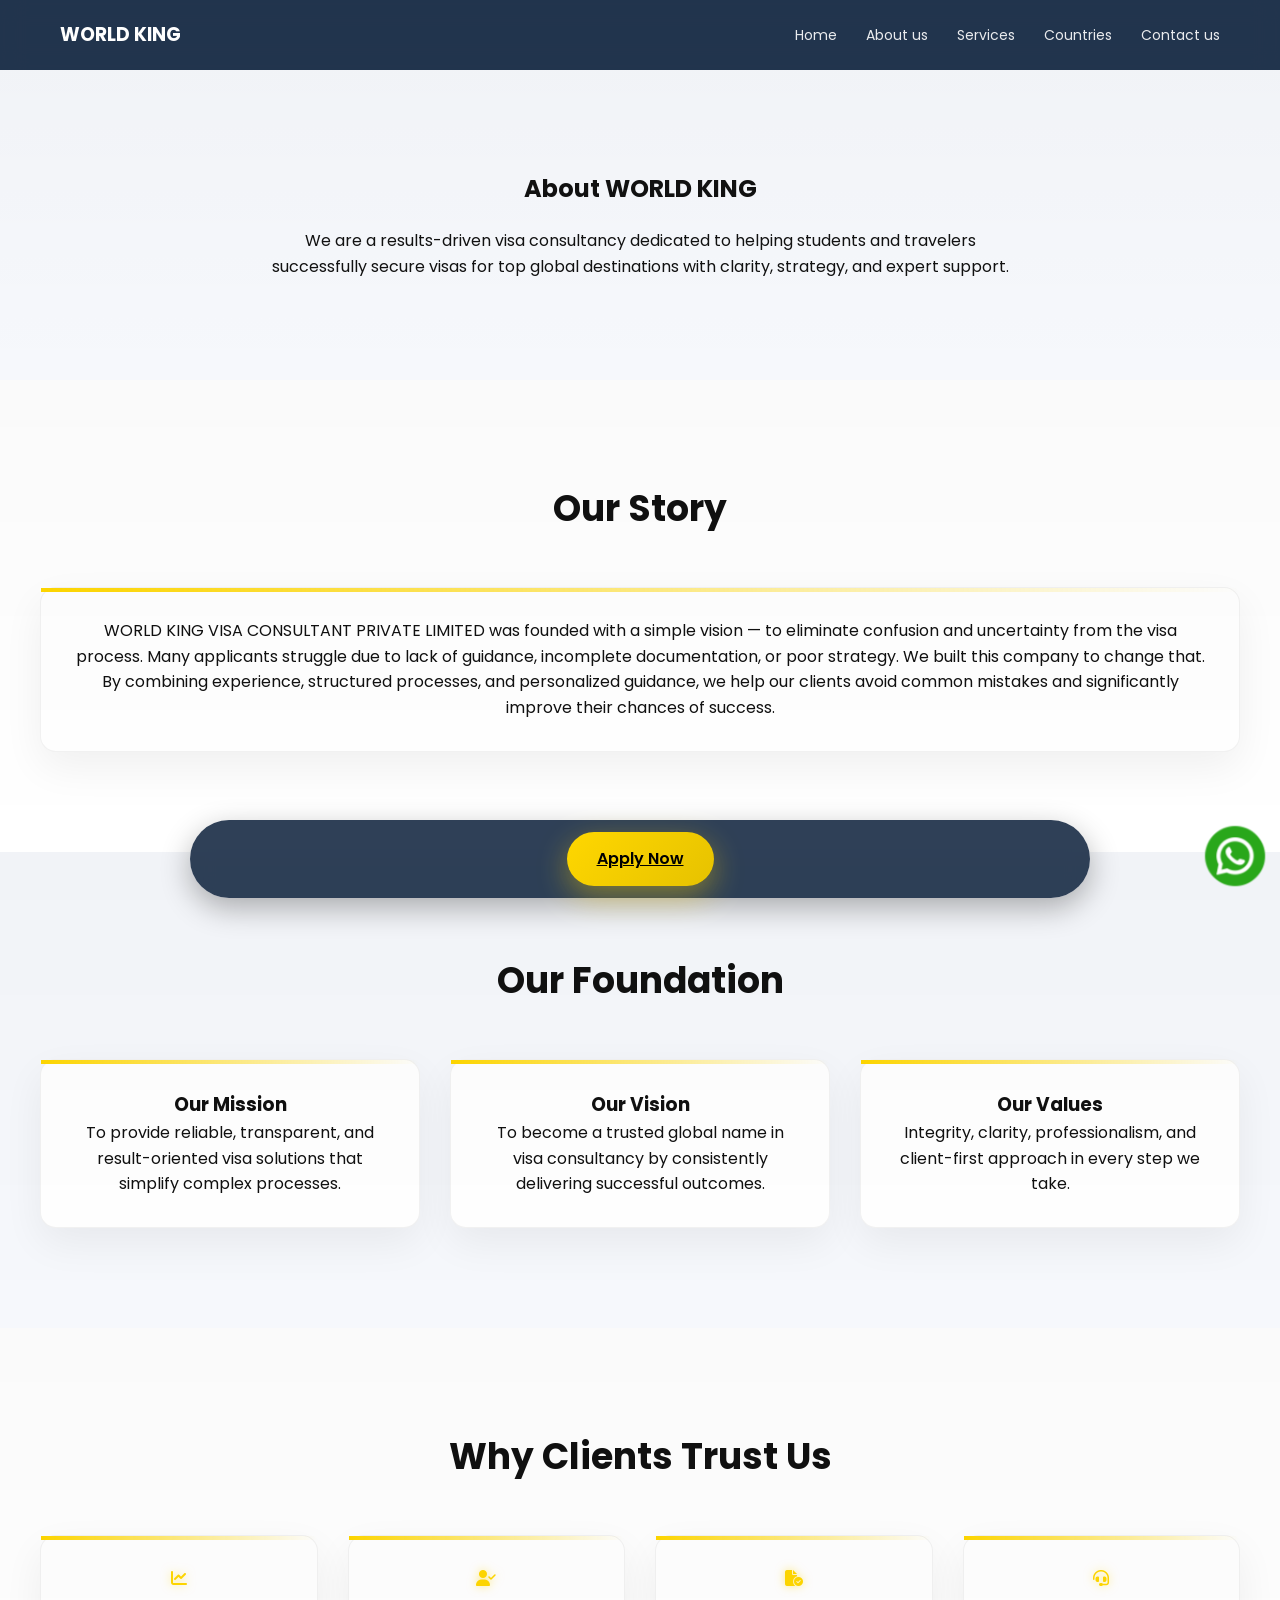
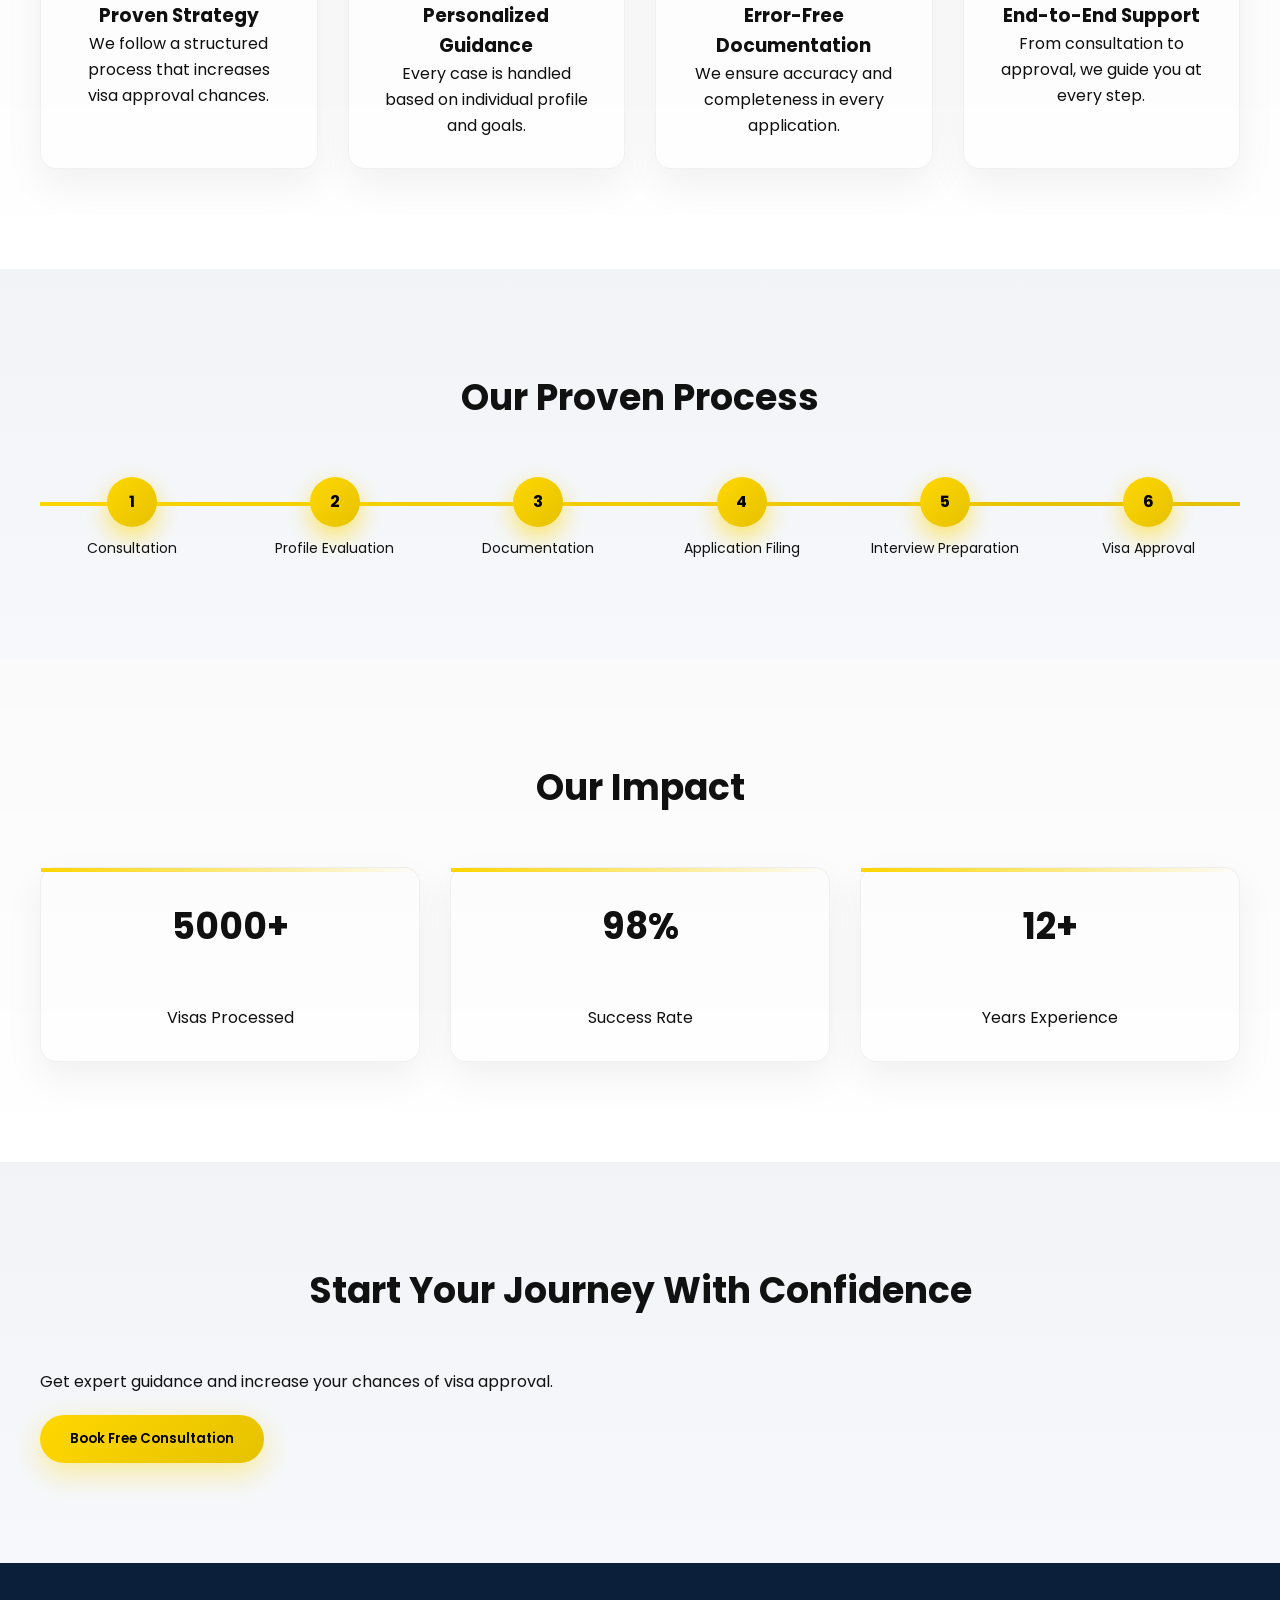
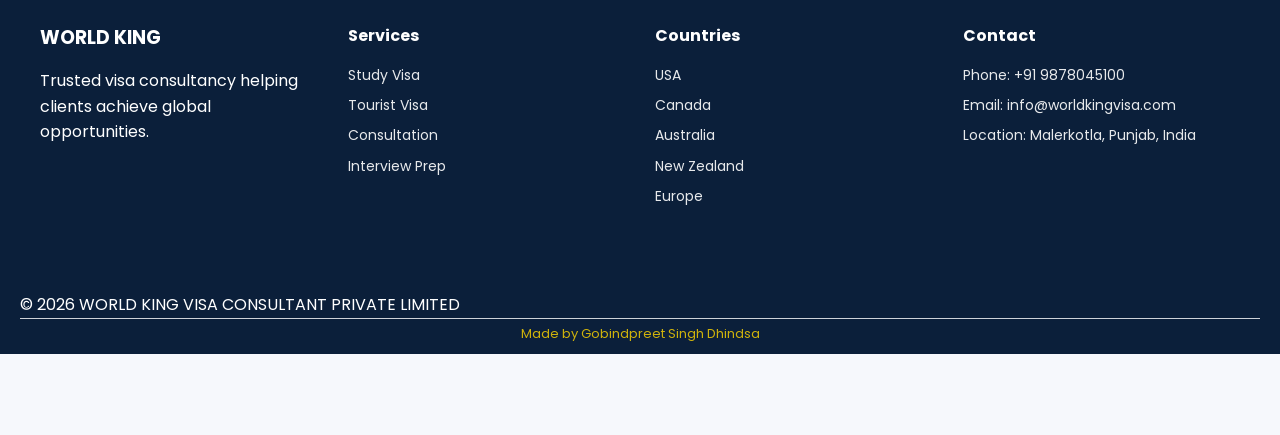
<file: about.html>
<!DOCTYPE html>
<html lang="en">
<head>
<meta charset="UTF-8">
<meta name="viewport" content="width=device-width, initial-scale=1.0">
<title>About Us - WORLD KING</title>

<link rel="stylesheet" href="css/style.css">
<link href="https://fonts.googleapis.com/css2?family=Poppins:wght@300;400;600;700&display=swap" rel="stylesheet">
<link rel="stylesheet" href="https://cdnjs.cloudflare.com/ajax/libs/font-awesome/6.5.0/css/all.min.css">

</head>

<body>

<div id="navbar"></div>

<div class="page-content">

<!-- HERO -->
<section>
<div class="container">

<h1 style="text-align:center;margin-bottom:20px;">About WORLD KING</h1>

<p style="text-align:center;max-width:750px;margin:auto;">
We are a results-driven visa consultancy dedicated to helping students and travelers successfully secure visas for top global destinations with clarity, strategy, and expert support.
</p>

</div>
</section>

<!-- STORY -->
<section>
<div class="container">

<h2>Our Story</h2>

<div class="card fade-in">
<p>
WORLD KING VISA CONSULTANT PRIVATE LIMITED was founded with a simple vision — to eliminate confusion and uncertainty from the visa process. Many applicants struggle due to lack of guidance, incomplete documentation, or poor strategy. We built this company to change that.
</p>

<p>
By combining experience, structured processes, and personalized guidance, we help our clients avoid common mistakes and significantly improve their chances of success.
</p>
</div>

</div>
</section>

<!-- MISSION VISION VALUES -->
<section>
<div class="container">

<h2>Our Foundation</h2>

<div class="grid">

<div class="card fade-in">
<h3>Our Mission</h3>
<p>To provide reliable, transparent, and result-oriented visa solutions that simplify complex processes.</p>
</div>

<div class="card fade-in">
<h3>Our Vision</h3>
<p>To become a trusted global name in visa consultancy by consistently delivering successful outcomes.</p>
</div>

<div class="card fade-in">
<h3>Our Values</h3>
<p>Integrity, clarity, professionalism, and client-first approach in every step we take.</p>
</div>

</div>

</div>
</section>

<!-- WHY CHOOSE US -->
<section>
<div class="container">

<h2>Why Clients Trust Us</h2>

<div class="grid">

<div class="card fade-in">
<i class="fa-solid fa-chart-line"></i>
<h3>Proven Strategy</h3>
<p>We follow a structured process that increases visa approval chances.</p>
</div>

<div class="card fade-in">
<i class="fa-solid fa-user-check"></i>
<h3>Personalized Guidance</h3>
<p>Every case is handled based on individual profile and goals.</p>
</div>

<div class="card fade-in">
<i class="fa-solid fa-file-circle-check"></i>
<h3>Error-Free Documentation</h3>
<p>We ensure accuracy and completeness in every application.</p>
</div>

<div class="card fade-in">
<i class="fa-solid fa-headset"></i>
<h3>End-to-End Support</h3>
<p>From consultation to approval, we guide you at every step.</p>
</div>

</div>

</div>
</section>

<!-- PROCESS -->
<section>
<div class="container">

<h2>Our Proven Process</h2>

<div class="process">

<div class="step fade-in">
<div class="circle">1</div>
<p>Consultation</p>
</div>

<div class="step fade-in">
<div class="circle">2</div>
<p>Profile Evaluation</p>
</div>

<div class="step fade-in">
<div class="circle">3</div>
<p>Documentation</p>
</div>

<div class="step fade-in">
<div class="circle">4</div>
<p>Application Filing</p>
</div>

<div class="step fade-in">
<div class="circle">5</div>
<p>Interview Preparation</p>
</div>

<div class="step fade-in">
<div class="circle">6</div>
<p>Visa Approval</p>
</div>

</div>

</div>
</section>

<!-- STATS -->
<section>
<div class="container">

<h2>Our Impact</h2>

<div class="grid">

<div class="card fade-in">
<h2>5000+</h2>
<p>Visas Processed</p>
</div>

<div class="card fade-in">
<h2>98%</h2>
<p>Success Rate</p>
</div>

<div class="card fade-in">
<h2>12+</h2>
<p>Years Experience</p>
</div>

</div>

</div>
</section>

<!-- CTA -->
<section>
<div class="container">

<h2>Start Your Journey With Confidence</h2>

<p style="margin-bottom:20px;">
Get expert guidance and increase your chances of visa approval.
</p>

<a href="contact.html">
<button class="btn">Book Free Consultation</button>
</a>

</div>
</section>

</div>

<div id="footer"></div>

<!-- FIXED CTA -->
<div class="cta-bar">
<a href="contact.html" class="btn">Apply Now</a>
</div>

<!-- WHATSAPP -->
<a class="whatsapp" href="https://wa.me/919878045100" target="_blank"><img src="whatsapp.png" width="60"></a>

<script src="js/script.js"></script>

</body>
</html>
</file>
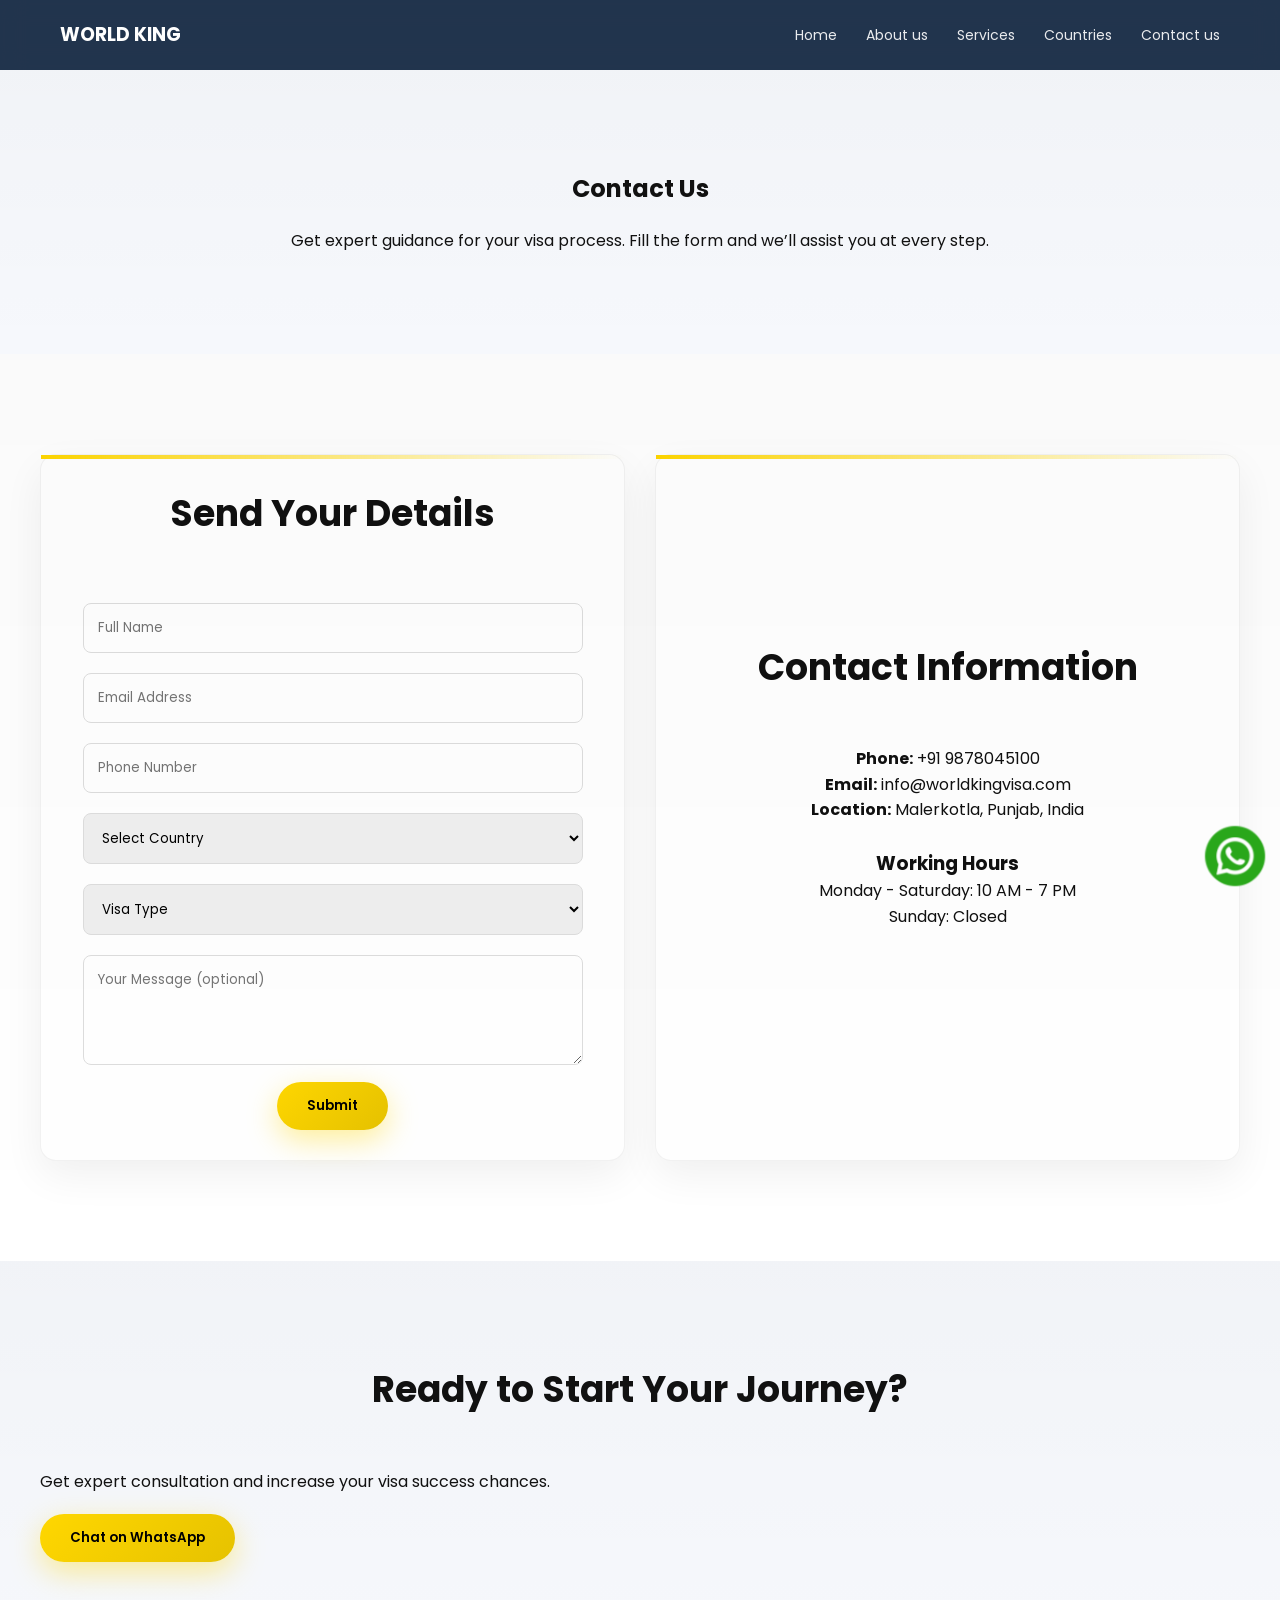
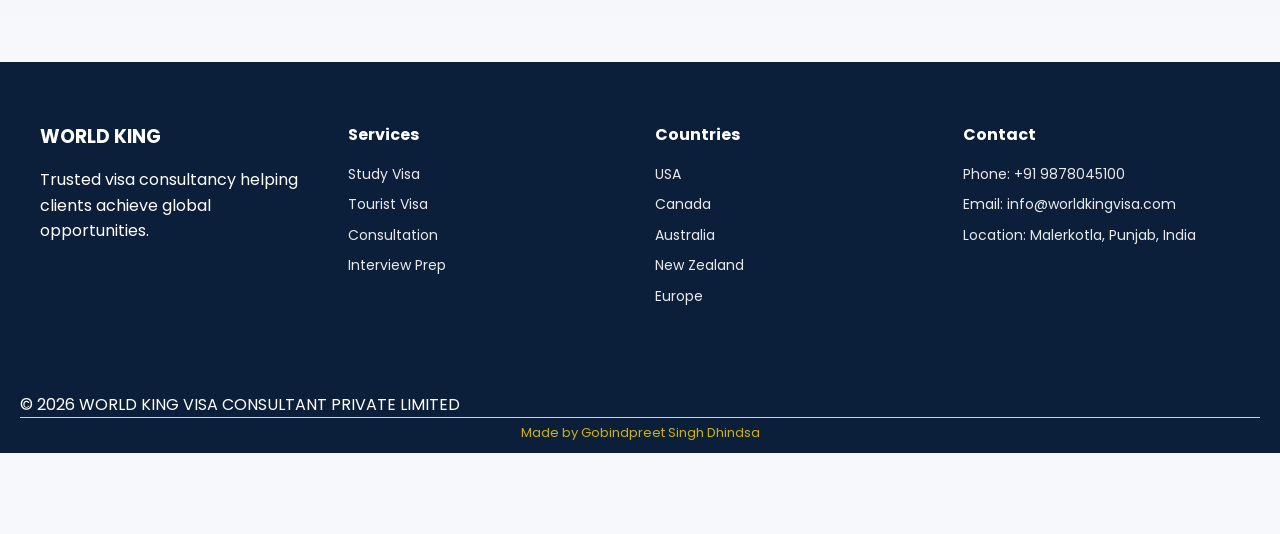
<file: contact.html>
<!DOCTYPE html>
<html lang="en">
<head>
<meta charset="UTF-8">
<meta name="viewport" content="width=device-width, initial-scale=1.0">
<title>Contact Us - WORLD KING</title>

<link rel="stylesheet" href="css/style.css">
<link href="https://fonts.googleapis.com/css2?family=Poppins:wght@300;400;600;700&display=swap" rel="stylesheet">
<link rel="stylesheet" href="https://cdnjs.cloudflare.com/ajax/libs/font-awesome/6.5.0/css/all.min.css">

</head>

<body>

<div id="navbar"></div>

<div class="page-content">

<!-- HERO -->
<section>
<div class="container">

<h1 style="text-align:center;margin-bottom:20px;">Contact Us</h1>
<p style="text-align:center;max-width:700px;margin:auto;">
Get expert guidance for your visa process. Fill the form and we’ll assist you at every step.
</p>

</div>
</section>

<!-- CONTACT SECTION -->
<section>
<div class="container">

<div class="grid">

<!-- FORM -->
<div class="card fade-in">

<h2>Send Your Details</h2>

<form id="contactForm">

<input type="text" id="name" placeholder="Full Name" required>
<input type="email" id="email" placeholder="Email Address" required>
<input type="tel" id="phone" placeholder="Phone Number" required>

<select id="country" required>
<option value="">Select Country</option>
<option>USA</option>
<option>Canada</option>
<option>Australia</option>
<option>New Zealand</option>
<option>Europe</option>
</select>

<select id="visa" required>
<option value="">Visa Type</option>
<option>Study Visa</option>
<option>Tourist Visa</option>
</select>

<textarea id="message" rows="4" placeholder="Your Message (optional)"></textarea>

<button type="submit" class="btn">Submit</button>

</form>

</div>

<!-- CONTACT INFO -->
<div class="card fade-in">
<br><br><br><br><br><br>
<h2>Contact Information</h2>

<p><strong>Phone:</strong> +91 9878045100</p>
<p><strong>Email:</strong> info@worldkingvisa.com</p>
<p><strong>Location:</strong> Malerkotla, Punjab, India</p>

<br>

<h3>Working Hours</h3>
<p>Monday - Saturday: 10 AM - 7 PM</p>
<p>Sunday: Closed</p>

<br>

</p>

</div>

</div>

</div>
</section>

<!-- CTA -->
<section>
<div class="container">

<h2>Ready to Start Your Journey?</h2>

<p style="margin-bottom:20px;">
Get expert consultation and increase your visa success chances.
</p>

<a href="https://wa.me/919878045100" target="_blank">
<button class="btn">Chat on WhatsApp</button>
</a>

</div>
</section>

</div>

<div id="footer"></div>

<!-- WHATSAPP -->
<a class="whatsapp" href="https://wa.me/919878045100" target="_blank"><img src="whatsapp.png" width="60"></a>

<script src="js/script.js"></script>

</body>
</html>
</file>
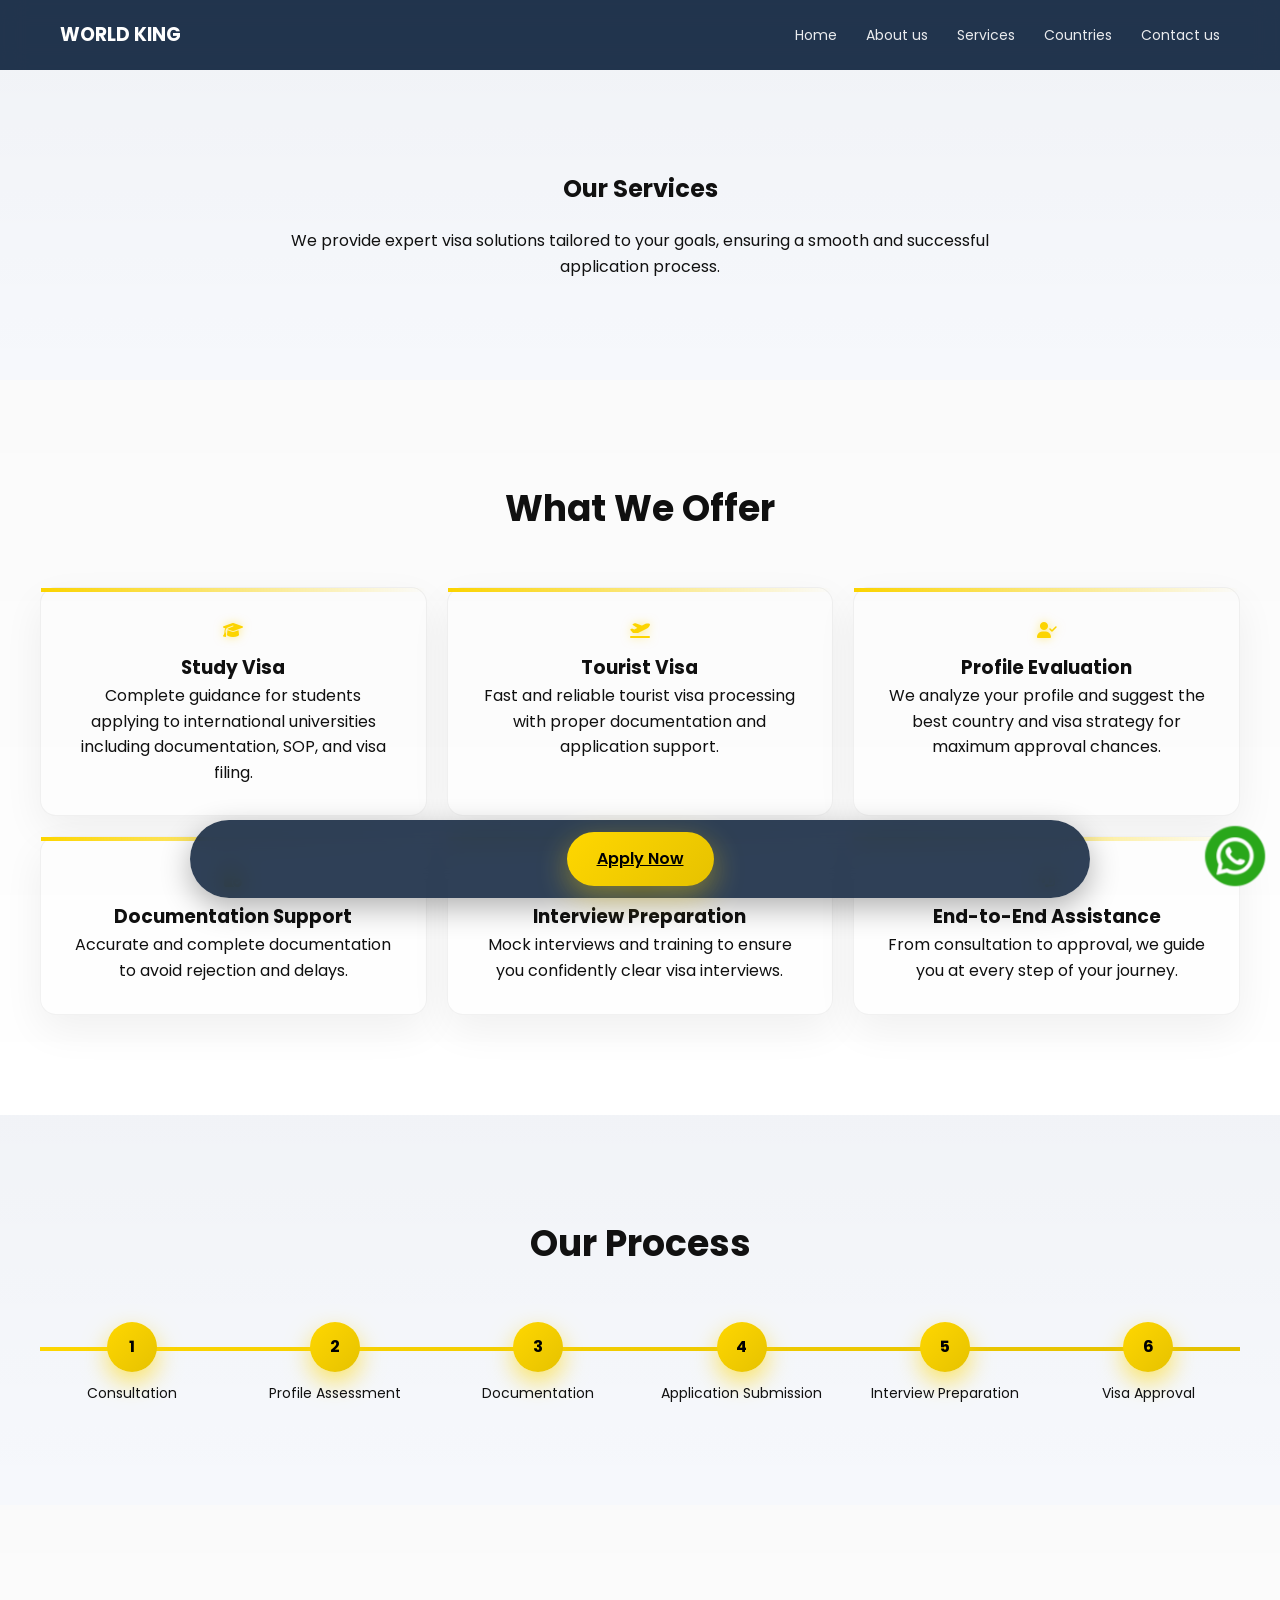
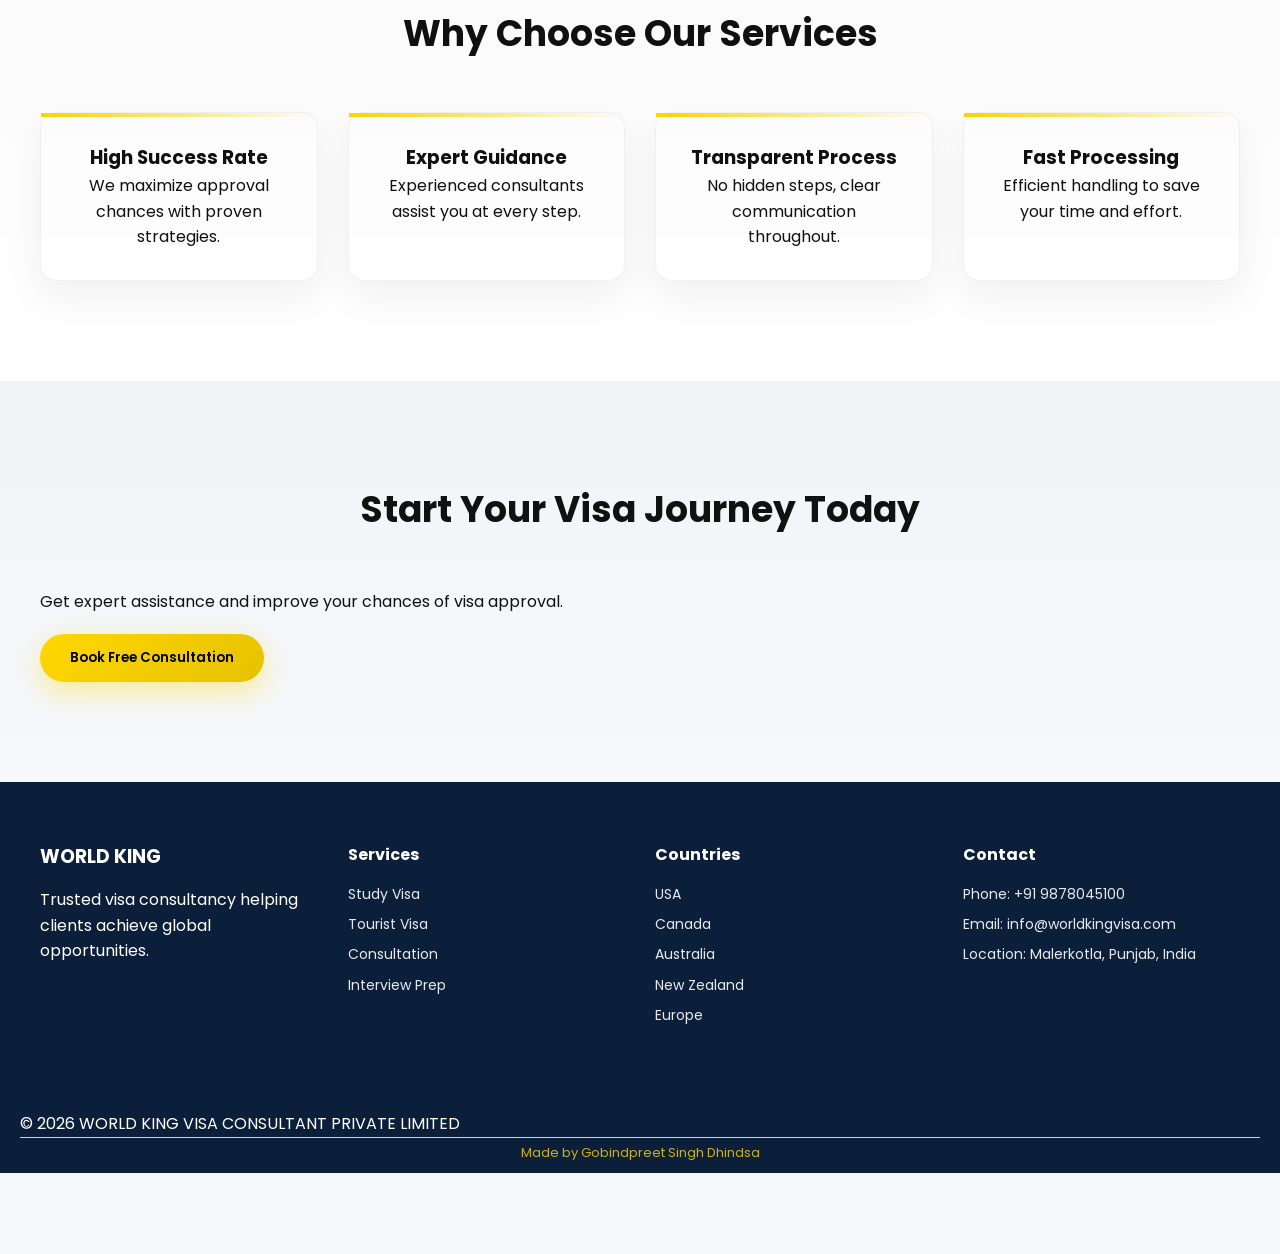
<file: services.html>
<!DOCTYPE html>
<html lang="en">
<head>
<meta charset="UTF-8">
<meta name="viewport" content="width=device-width, initial-scale=1.0">
<title>Services - WORLD KING</title>

<link rel="stylesheet" href="css/style.css">
<link href="https://fonts.googleapis.com/css2?family=Poppins:wght@300;400;600;700&display=swap" rel="stylesheet">
<link rel="stylesheet" href="https://cdnjs.cloudflare.com/ajax/libs/font-awesome/6.5.0/css/all.min.css">

</head>

<body>

<div id="navbar"></div>

<div class="page-content">

<!-- HERO -->
<section>
<div class="container">

<h1 style="text-align:center;margin-bottom:20px;">Our Services</h1>
<p style="text-align:center;max-width:700px;margin:auto;">
We provide expert visa solutions tailored to your goals, ensuring a smooth and successful application process.
</p>

</div>
</section>

<!-- MAIN SERVICES -->
<section>
<div class="container">

<h2>What We Offer</h2>

<div class="grid offer-grid">

<div class="card fade-in">
<i class="fa-solid fa-graduation-cap"></i>
<h3>Study Visa</h3>
<p>
Complete guidance for students applying to international universities including documentation, SOP, and visa filing.
</p>
</div>

<div class="card fade-in">
<i class="fa-solid fa-plane-departure"></i>
<h3>Tourist Visa</h3>
<p>
Fast and reliable tourist visa processing with proper documentation and application support.
</p>
</div>

<div class="card fade-in">
<i class="fa-solid fa-user-check"></i>
<h3>Profile Evaluation</h3>
<p>
We analyze your profile and suggest the best country and visa strategy for maximum approval chances.
</p>
</div>

<div class="card fade-in">
<i class="fa-solid fa-file-circle-check"></i>
<h3>Documentation Support</h3>
<p>
Accurate and complete documentation to avoid rejection and delays.
</p>
</div>

<div class="card fade-in">
<i class="fa-solid fa-comments"></i>
<h3>Interview Preparation</h3>
<p>
Mock interviews and training to ensure you confidently clear visa interviews.
</p>
</div>

<div class="card fade-in">
<i class="fa-solid fa-headset"></i>
<h3>End-to-End Assistance</h3>
<p>
From consultation to approval, we guide you at every step of your journey.
</p>
</div>

</div>

</div>
</section>

<!-- PROCESS -->
<section>
<div class="container">

<h2>Our Process</h2>

<div class="process">

<div class="step fade-in">
<div class="circle">1</div>
<p>Consultation</p>
</div>

<div class="step fade-in">
<div class="circle">2</div>
<p>Profile Assessment</p>
</div>

<div class="step fade-in">
<div class="circle">3</div>
<p>Documentation</p>
</div>

<div class="step fade-in">
<div class="circle">4</div>
<p>Application Submission</p>
</div>

<div class="step fade-in">
<div class="circle">5</div>
<p>Interview Preparation</p>
</div>

<div class="step fade-in">
<div class="circle">6</div>
<p>Visa Approval</p>
</div>

</div>

</div>
</section>

<!-- WHY CHOOSE US -->
<section>
<div class="container">

<h2>Why Choose Our Services</h2>

<div class="grid">

<div class="card fade-in">
<h3>High Success Rate</h3>
<p>We maximize approval chances with proven strategies.</p>
</div>

<div class="card fade-in">
<h3>Expert Guidance</h3>
<p>Experienced consultants assist you at every step.</p>
</div>

<div class="card fade-in">
<h3>Transparent Process</h3>
<p>No hidden steps, clear communication throughout.</p>
</div>

<div class="card fade-in">
<h3>Fast Processing</h3>
<p>Efficient handling to save your time and effort.</p>
</div>

</div>

</div>
</section>

<!-- CTA -->
<section>
<div class="container">

<h2>Start Your Visa Journey Today</h2>

<p style="margin-bottom:20px;">
Get expert assistance and improve your chances of visa approval.
</p>

<a href="contact.html">
<button class="btn">Book Free Consultation</button>
</a>

</div>
</section>

</div>

<div id="footer"></div>

<!-- FIXED CTA -->
<div class="cta-bar">
<a href="contact.html" class="btn">Apply Now</a>
</div>

<!-- WHATSAPP -->
<a class="whatsapp" href="https://wa.me/919878045100" target="_blank"><img src="whatsapp.png" width="60"></a>

<script src="js/script.js"></script>

</body>
</html>
</file>
<file: css/style.css>
/* RESET */
*{margin:0;padding:0;box-sizing:border-box;font-family:'Poppins',sans-serif;}
body{background:#f6f8fc;color:#111;line-height:1.6;}

/* CONTAINER */
.container{
max-width:1200px;
margin:auto;
}

/* NAV */
nav{
position:fixed;width:100%;top:0;
display:flex;justify-content:space-between;align-items:center;
padding:20px 60px;
background:rgba(11,31,58,0.9);
backdrop-filter:blur(12px);
z-index:1000;
}
nav h3{color:#fff;font-weight:700;}
nav a{
color:#fff;margin-left:25px;text-decoration:none;
font-size:14px;opacity:0.9;
}
nav a:hover{opacity:1;color:gold;}

/* HERO */
.hero{
height:100vh;
background:linear-gradient(rgba(11,31,58,0.7),rgba(11,31,58,0.7)),
url('https://images.pexels.com/photos/32176066/pexels-photo-32176066.jpeg');
background-size:cover;background-position:center;
display:flex;align-items:center;justify-content:center;
text-align:center;color:#fff;padding:20px;
}
.hero h1{
font-size:56px;
font-weight:700;
margin-bottom:20px;
}
.hero p{
font-size:18px;
opacity:0.9;
margin-bottom:30px;
}

/* BUTTON */
.btn{
background:linear-gradient(135deg,#ffd700,#ffcc00);
color:#000;
padding:14px 32px;
border:none;border-radius:30px;
font-weight:600;
cursor:pointer;
transition:0.3s;
box-shadow:0 10px 30px rgba(255,215,0,0.4);
}
.btn:hover{
transform:translateY(-3px);
box-shadow:0 15px 40px rgba(255,215,0,0.6);
}

/* SECTION */
section{
width:100%;
padding:100px 20px;
}
h2{
font-size:36px;
margin-bottom:50px;
text-align:center;
}

/* GRID */
.grid{
display:grid;
grid-template-columns:repeat(auto-fit,minmax(260px,1fr));
gap:30px;
}

/* CARD */
.card{
background:#fff;
padding:30px;
border-radius:16px;
box-shadow:0 15px 40px rgba(0,0,0,0.06);
transition:0.4s;
text-align:center;
}
.card:hover{
transform:translateY(-10px);
box-shadow:0 25px 60px rgba(0,0,0,0.12);
}

/* ICONS */
.card i{
margin-bottom:15px;
}

/* FORM */
form{
max-width:500px;
margin:auto;
}
select,input,textarea{
width:100%;
padding:14px;
margin:10px 0;
border-radius:8px;
border:1px solid #ddd;
}

/* TESTIMONIAL */
.testimonial{
background:#0b1f3a;
color:#fff;
position:relative;
z-index:1;
}
.testimonial h2{color:#fff;}
.testimonial .card{
background:#132b52;
color:#fff;
}


/* WHATSAPP */
.whatsapp{
position:fixed;
bottom: 1px;right:10px;
padding:5px;
border-radius:50%;
z-index:99999;
}

/* BODY SPACING FIX */
body{
padding-top:70px;
padding-bottom:81px; /* increase this */
}

/* MOBILE */
@media(max-width:768px){
.hero h1{font-size:34px;}
nav{padding:15px;}
}

.card{
border:1px solid rgba(0,0,0,0.05);
}

/* GOLD ACCENT SYSTEM */
:root{
--gold:#FFD700;
--gold-dark:#e6c200;
}

/* NAV HOVER UNDERLINE */
nav a{
position:relative;
}
nav a::after{
content:'';
position:absolute;
width:0;height:2px;
background:var(--gold);
left:0;bottom:-5px;
transition:0.3s;
}
nav a:hover::after{
width:100%;
}

/* HERO GLOW EFFECT */
.hero h1{
text-shadow:0 0 20px rgba(255,215,0,0.3);
}

.hero{
position:relative;
z-index:1;
}

/* BUTTON UPGRADE */
.btn{
background:linear-gradient(135deg,var(--gold),var(--gold-dark));
color:#000;
position:relative;
overflow:hidden;
}

.btn::after{
content:'';
position:absolute;
top:0;left:-100%;
width:100%;height:100%;
background:rgba(255,255,255,0.3);
transition:0.5s;
}

.btn:hover::after{
left:100%;
}

/* CARD GOLD STRIP */
.card::before{
content:'';
position:absolute;
top:0;left:0;
width:100%;height:4px;
background:linear-gradient(90deg,var(--gold),transparent);
}

/* ICON GLOW */
.card i{
color:var(--gold);
text-shadow:0 0 10px rgba(255,215,0,0.5);
}

/* SECTION HOVER DEPTH */
.card:hover{
transform:translateY(-12px) scale(1.02);
}

/* TESTIMONIAL GLOW */
.testimonial{
box-shadow:inset 0 0 100px rgba(255,215,0,0.05);
}


/* BASE ANIMATION */
.fade-in{
opacity:0;
transform:translateY(40px);
transition:all 0.8s cubic-bezier(0.22,1,0.36,1);
}

.fade-in.show{
opacity:1;
transform:translateY(0);
}

/* STAGGER DELAYS */
.fade-in:nth-child(1){transition-delay:0.1s;}
.fade-in:nth-child(2){transition-delay:0.2s;}
.fade-in:nth-child(3){transition-delay:0.3s;}
.fade-in:nth-child(4){transition-delay:0.4s;}
.fade-in:nth-child(5){transition-delay:0.5s;}

/* CARD MICRO ANIMATION */
.card{
transform-style:preserve-3d;
}

.card:hover{
transform:translateY(-12px) scale(1.03) rotateX(2deg);
}



/* BUTTON MICRO INTERACTION */
.btn{
background:linear-gradient(135deg,#FFD700,#e6c200);
color:#000;
padding:14px 30px;
border:none;
border-radius:30px;
font-weight:600;
cursor:pointer;
transition:all 0.3s ease;
display:inline-block;
position:relative;
overflow:hidden; /* IMPORTANT */
z-index:1;
}

/* FIXED SHINE EFFECT */
.btn::after{
content:'';
position:absolute;
top:0;
left:-100%;
width:100%;
height:100%;
background:rgba(255,255,255,0.25);
transition:0.5s;
z-index:0; /* stays behind text */
}

.btn:hover::after{
left:100%;
}

.btn{
position:relative;
z-index:2;
}

div[style*="position:fixed"]{
overflow:hidden;
}
/* HERO TEXT ENTRY */
.hero h1{
animation:heroFade 1s ease forwards;
}

.hero p{
animation:heroFade 1.3s ease forwards;
}

@keyframes heroFade{
from{
opacity:0;
transform:translateY(30px);
}
to{
opacity:1;
transform:translateY(0);
}
}

/* PROCESS TIMELINE */
.process{
display:grid;
grid-template-columns:repeat(auto-fit,minmax(140px,1fr));
gap:20px;
justify-items:center;
position:relative;
margin-top:50px;
}

/* LINE */
.process::before{
content:'';
position:absolute;
top:25px;
left:5%;
width:90%;
height:4px;
background:#ddd;
z-index:0;
}

/* STEP */
.step{
position:relative;
text-align:center;
flex:1;
z-index:1;
}

/* CIRCLE */
.circle{
width:50px;
height:50px;
background:linear-gradient(135deg,#FFD700,#e6c200);
border-radius:50%;
display:flex;
align-items:center;
justify-content:center;
font-weight:bold;
margin:0 auto 10px;
color:#000;
box-shadow:0 5px 15px rgba(255,215,0,0.4);
}

/* TEXT */
.step p{
font-size:14px;
}

/* MOBILE */
@media(max-width:768px){
.process{
flex-direction:column;
}
.process::before{
display:none;
}
.step{
margin-bottom:20px;
}
}

.circle:hover{
transform:scale(1.1);
box-shadow:0 10px 25px rgba(255,215,0,0.6);
}

/* PROCESS PROGRESS LINE */
.process::before{
content:'';
position:absolute;
top:25px;
left:0;
width:0%; /* starts from 0 */
height:4px;
background:linear-gradient(90deg,#FFD700,#e6c200);
z-index:0;
transition:width 1.5s ease;
}

/* WHEN ACTIVE */
.process.active::before{
width:100%;
}

/* STEP APPEAR DELAY */
.step{
opacity:0;
transform:translateY(30px);
transition:all 0.6s ease;
}

.step.show{
opacity:1;
transform:translateY(0);
}

.step.show .circle{
box-shadow:0 10px 25px rgba(255,215,0,0.6);
}

/* DEFAULT NAV */
nav{
transition:all 0.3s ease;
}

/* SCROLLED NAV */
nav.scrolled{
background:rgba(11,31,58,0.95);
backdrop-filter:blur(12px);
padding:10px 60px; /* shrink */
box-shadow:0 5px 20px rgba(0,0,0,0.2);
}

/* LOGO SHRINK */
nav h3{
transition:0.3s;
}

nav.scrolled h3{
font-size:16px;
}

nav a:hover{
color:#FFD700;
}

@media(max-width:768px){
.hero{
background-attachment:scroll;
}
}

/* SECTION DEPTH */
section{
position:relative;
z-index:1;
}

/* LIGHT BACKGROUND VARIATION */
section:nth-child(even){
background:#ffffff;
}

section:nth-child(odd){
background:#f6f8fc;
}

section:not(.testimonial)::after{
content:'';
position:absolute;
top:0;left:0;
width:100%;height:100%;
background:linear-gradient(to bottom,rgba(0,0,0,0.02),transparent);
pointer-events:none;
}

/* REMOVE OVERLAY FROM TESTIMONIAL COMPLETELY */
.testimonial::after{
display:none !important;
}

.testimonial{
background:#0b1f3a !important;
color:#fff;
}

/* SLIDER CONTAINER */
.testimonial-slider{
display:flex;
overflow:hidden;
position:relative;
}

/* EACH SLIDE */
.slide{
min-width:100%;
transition:0.8s cubic-bezier(0.22,1,0.36,1);
padding:20px;
}

/* CARD CENTER */
.slide .card{
max-width:500px;
margin:auto;
}

.cta-bar{
position:fixed;
bottom:2px;
left:50%;
transform:translateX(-50%);
width:90%;
max-width:900px;

background:rgba(11,31,58,0.85);
backdrop-filter:blur(12px);

padding:12px 20px;
border-radius:50px;

display:flex;
justify-content:center;
align-items:center;

box-shadow:0 10px 30px rgba(0,0,0,0.3);

z-index:99999;
}

.cta-bar .btn{
margin:0;
}

.cta-bar:hover{
transform:translateX(-50%) scale(1.02);
}

/* FAQ */
.faq-item{
border-bottom:1px solid #ddd;
padding:15px 0;
cursor:pointer;
}

.faq-question{
display:flex;
justify-content:space-between;
align-items:center;
font-size:16px;
}

.faq-answer{
max-height:0;
overflow:hidden;
transition:all 0.4s ease;
opacity:0;
}

/* ACTIVE */
.faq-item.active .faq-answer{
max-height:200px;
opacity:1;
margin-top:10px;
}

.faq-item.active .faq-icon{
transform:rotate(90deg);
}

/* FAQ HOVER EFFECT */
.faq-item{
transition:all 0.3s ease;
border-radius:8px;
padding:15px;
}

.faq-item:hover{
background:#f5f7fb;
transform:translateX(5px);
}

/* ACTIVE STATE */
.faq-item.active{
background:#eef3ff;
border-left:4px solid #FFD700;
}

/* QUESTION TEXT */
.faq-question{
font-weight:600;
}

/* FOOTER */
footer{
background:#0b1f3a;
color:#fff;
padding:60px 20px 20px;
}

.footer-grid{
display:grid;
grid-template-columns:repeat(auto-fit,minmax(200px,1fr));
gap:30px;
}

footer h3, footer h4{
margin-bottom:15px;
}

footer ul{
list-style:none;
padding:0;
}

footer ul li{
margin-bottom:8px;
font-size:14px;
opacity:0.9;
}

footer ul li:hover{
color:#FFD700;
cursor:pointer;
}

/* BOTTOM */
.footer-bottom{
display: flex;
justify-content: space-between;
align-items: center;

border-top: 1px solid;
padding-top: 15px;
font-size: 13px;
opacity: 0.8;
}

/* CENTER TEXT */
.footer-bottom .center{
color: #FFD700;
position: absolute;
left: 50%;
transform: translateX(-50%);
}

/* FOOTER REVEAL EFFECT */
footer{
position:relative;
width:100%;
z-index:1;
}

/* CONTENT ABOVE FOOTER */
.page-content{
position:relative;
z-index:2;
background:#f6f8fc;
}

.offer-grid{
grid-template-columns:repeat(3,1fr);
gap:20px;
}

.countries-grid{
grid-template-columns:repeat(5,1fr);
gap:20px;
}

/* FLAG IMAGE */
.flag{
width:100%;
height:120px;
border-radius:6px;
margin-bottom:15px;
}

/* CENTER ALIGN */
.country-card{
text-align:center;
}

.country-card:hover .flag{
transform:scale(1.1);
transition:0.3s;
}

/* REMOVE LINK STYLING FROM CARDS */
.country-card{
text-decoration:none;
color:inherit;
}

.country-card h3,
.country-card p{
color:inherit;
text-decoration:none;
}

.country-card:hover{
color:#FFD700;
}
</file>
